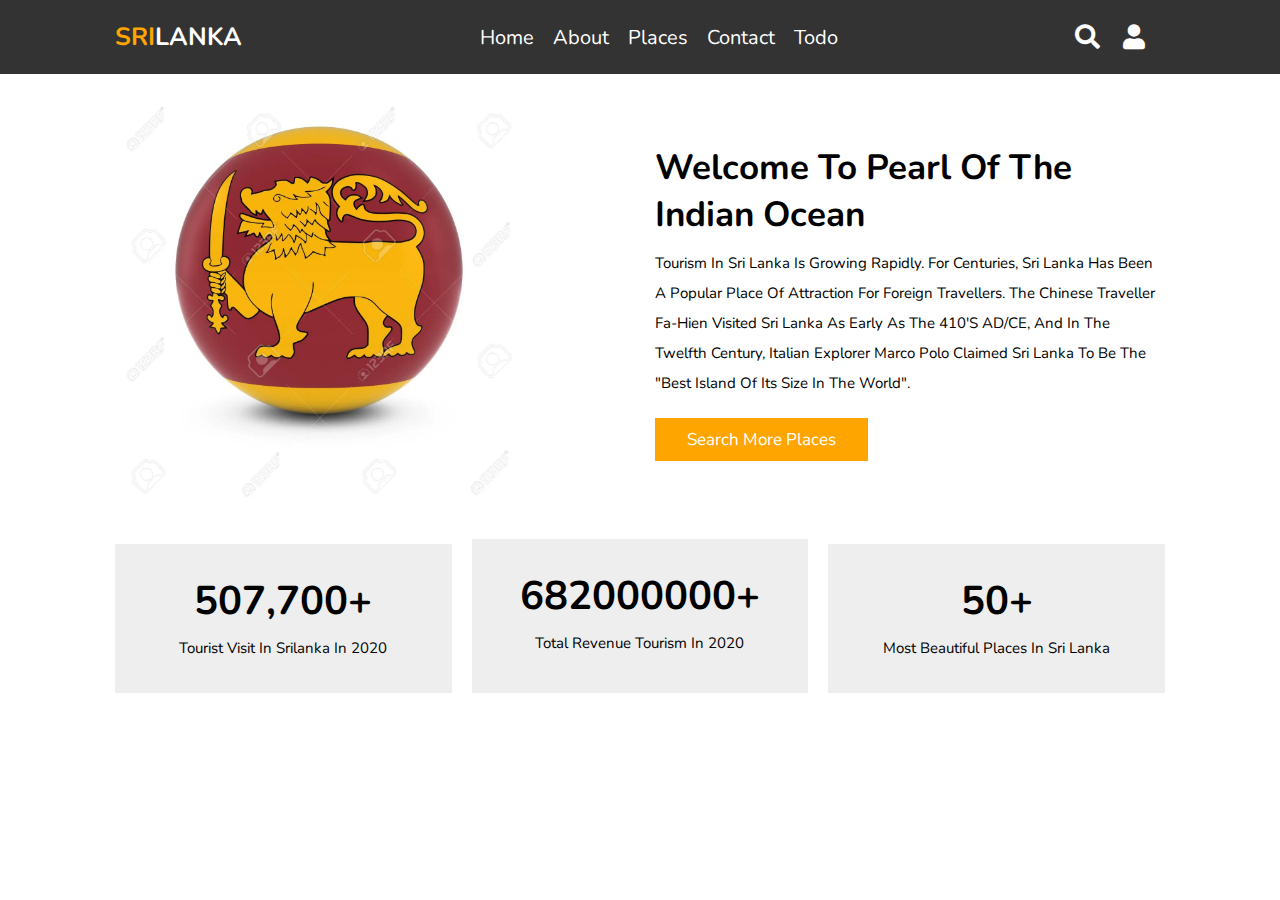
<file: about.html>
<!DOCTYPE html>
<html lang="en">

<head>
    <meta charset="UTF-8">
    <meta http-equiv="X-UA-Compatible" content="IE=edge">
    <meta name="viewport" content="width=device-width, initial-scale=1.0">
    <title>Document</title>
    <link rel="stylesheet" href="about.html">
    <link rel="stylesheet" href="https://unpkg.com/swiper/swiper-bundle.min.css" />

    <!-- font awesome cdn link  -->
    <link rel="stylesheet" href="https://cdnjs.cloudflare.com/ajax/libs/font-awesome/5.15.3/css/all.min.css">

    <!-- custom css file link  -->
    <link rel="stylesheet" href="style.css">
    <link rel="stylesheet" href="about.html">

</head>

<body>
    <header>

        <div id="menu-bar" class="fas fa-bars"></div>

        <a href="index.html" class="logo"><span>SRI</span>LANKA</a>

        <nav class="navbar">
            <a href="index.html">home</a>
            <a href="about.html">about</a>
            <a href="places.html">places</a>
            <a href="contact.html">contact</a>
            <a href="todo.html">todo</a>
            <!-- <a href="#review">review</a>
            <a href="#contact">contact</a> -->
        </nav>

        <div class="icons">
            <i class="fas fa-search" id="search-btn"></i>
            <i class="fas fa-user" id="login-btn"></i>
        </div>

        <form action="" class="search-bar-container">
            <input type="search" id="search-bar" placeholder="search here...">
            <label for="search-bar" class="fas fa-search"></label>
        </form>

    </header>

    <!-- header section ends -->

    <!-- login form container  -->

    <div class="login-form-container">

        <i class="fas fa-times" id="form-close"></i>

        <form action="">
            <h3>login</h3>
            <input type="email" class="box" placeholder="enter your email">
            <input type="password" class="box" placeholder="enter your password">
            <input type="submit" value="login now" class="btn">
            <input type="checkbox" id="remember">
            <label for="remember">remember me</label>
            <p>forget password? <a href="#">click here</a></p>
            <p>don't have and account? <a href="#">register now</a></p>
        </form>

    </div>

    <section class="about" id="about">

        <h1 class="heading"> about us </h1>

        <div class="row">

            <div class="video">
                <img src="images/about.webp" />
            </div>

            <div class="content">
                <h3> Welcome to Pearl of the Indian Ocean </h3>
                <p>Tourism in Sri Lanka is growing rapidly. For centuries, Sri Lanka has been
                    a popular place of attraction for foreign travellers. The Chinese traveller Fa-Hien visited Sri
                    Lanka as early as the 410's AD/CE, and in the twelfth century, Italian explorer Marco Polo claimed
                    Sri Lanka to be the "best island of its size in the world".</p>
                <a href="places.html" class="btn">search more places</a>
            </div>

        </div>

        <div class="box-container">

            <div class="box">
                <h3>507,700+</h3>
                <p>tourist visit in Srilanka in 2020</p>
            </div>
            <div class="box">
                <h3>682000000+</h3>
                <p>Total Revenue  Tourism in 2020<p>
            </div>
            <div class="box">
                <h3>50+</h3>
                <p>most beautiful places in sri lanka</p>
            </div>

          

        </div>

    </section>

    <script src="https://unpkg.com/swiper/swiper-bundle.min.js"></script>
    <script src="script.js"></script>


</body>

</html>
</file>
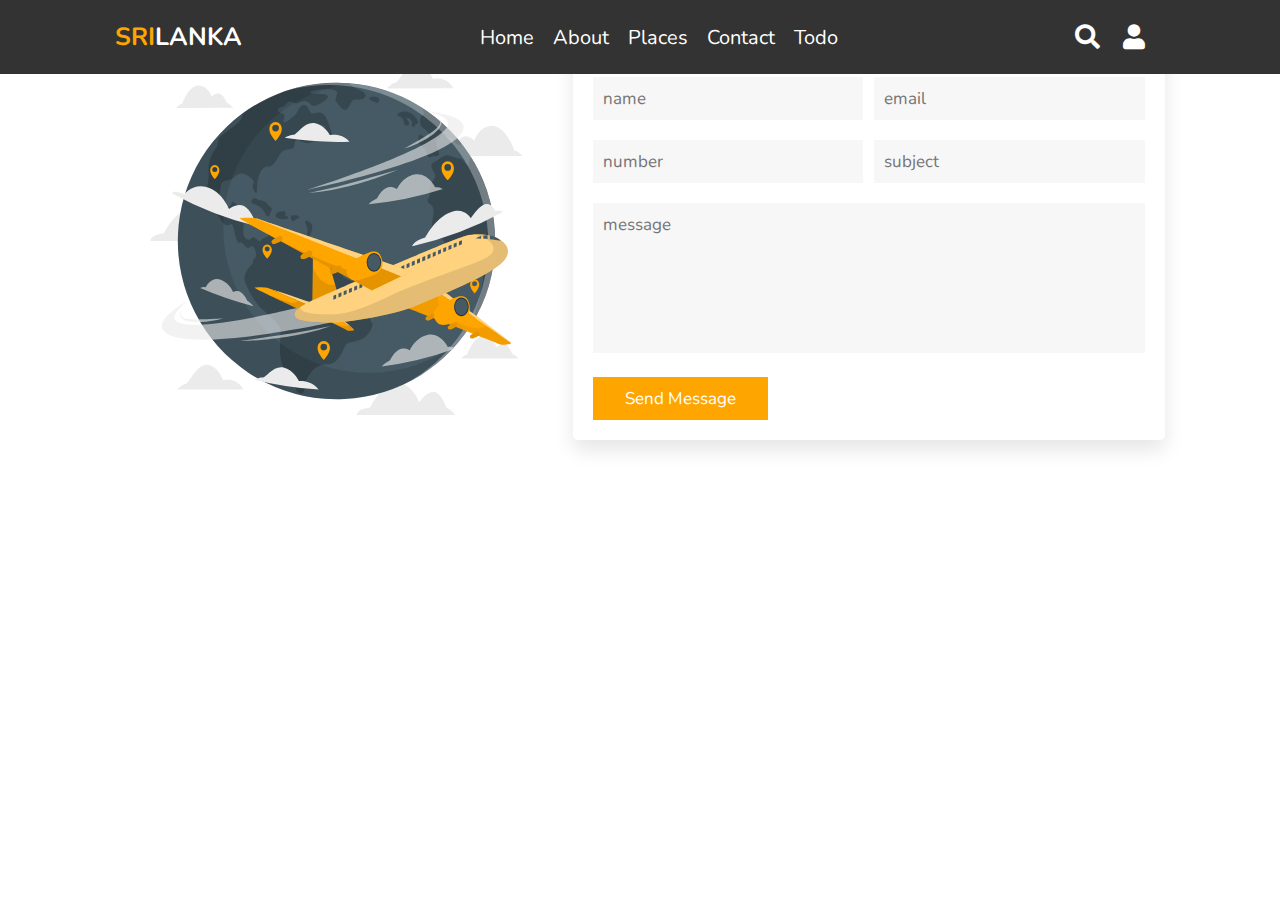
<file: contact.html>
<!DOCTYPE html>
<html lang="en">
<head>
    <meta charset="UTF-8">
    <meta http-equiv="X-UA-Compatible" content="IE=edge">
    <meta name="viewport" content="width=device-width, initial-scale=1.0">
    <title>Document</title>
    <link rel="stylesheet" href="about.html">
    <link rel="stylesheet" href="https://unpkg.com/swiper/swiper-bundle.min.css" />

    <!-- font awesome cdn link  -->
    <link rel="stylesheet" href="https://cdnjs.cloudflare.com/ajax/libs/font-awesome/5.15.3/css/all.min.css">

    <!-- custom css file link  -->
    <link rel="stylesheet" href="style.css">
    <link rel="stylesheet" href="about.html">

</head>
<body>
    <header>

        <div id="menu-bar" class="fas fa-bars"></div>
    
        <a href="index.html" class="logo"><span>SRI</span>LANKA</a>
    
        <nav class="navbar">
            <a href="index.html">home</a>
            <a href="about.html">about</a>
            <a href="places.html">places</a>
            <a href="contact.html">contact</a>
            <a href="todo.html">todo</a>
            <!-- <a href="#review">review</a>
            <a href="#contact">contact</a> -->
        </nav>
    
        <div class="icons">
            <i class="fas fa-search" id="search-btn"></i>
            <i class="fas fa-user" id="login-btn"></i>
        </div>
    
        <form action="" class="search-bar-container">
            <input type="search" id="search-bar" placeholder="search here...">
            <label for="search-bar" class="fas fa-search"></label>
        </form>
    
    </header>
    
    <!-- header section ends -->
    
    <!-- login form container  -->
    
    <div class="login-form-container">
    
        <i class="fas fa-times" id="form-close"></i>
    
        <form action="">
            <h3>login</h3>
            <input type="email" class="box" placeholder="enter your email">
            <input type="password" class="box" placeholder="enter your password">
            <input type="submit" value="login now" class="btn">
            <input type="checkbox" id="remember">
            <label for="remember">remember me</label>
            <p>forget password? <a href="#">click here</a></p>
            <p>don't have and account? <a href="#">register now</a></p>
        </form>
    
    </div>
    <section class="contact" id="contact">
    


    <div class="row">

        <div class="image">
            <img src="images/contact-img.svg" alt="">
        </div>

        <form action="">
            <div class="inputBox">
                <input type="text" placeholder="name">
                <input type="email" placeholder="email">
            </div>
            <div class="inputBox">
                <input type="number" placeholder="number">
                <input type="text" placeholder="subject">
            </div>
            <textarea placeholder="message" name="" id="" cols="30" rows="10"></textarea>
            <input type="submit" class="btn" value="send message">
        </form>

    </div>
    
</section>

<!-- contact section ends -->

<!-- brand section  -->


 
    <script src="https://unpkg.com/swiper/swiper-bundle.min.js"></script>
    <script src="script.js"></script>
   

</body>
</html>
</file>
<file: style.css>
@import url('https://fonts.googleapis.com/css2?family=Nunito:wght@200;300;400;600;700&display=swap');

:root{
  --orange:#ffa500;
}

*{
  font-family: 'Nunito', sans-serif;
  margin:0; padding:0;
  box-sizing: border-box;
  text-transform: capitalize;
  outline: none; border:none;
  text-decoration: none;
  transition: all .2s linear;
}

*::selection{
  background:var(--orange);
  color:#fff;
}

html{
  font-size: 62.5%;
  overflow-x: hidden;
  scroll-padding-top: 6rem;
  scroll-behavior: smooth;
}

section{
  padding:2rem 9%;
}

.heading{
  text-align: center;
  padding:2.5rem 0
}

.heading span{
  font-size: 3.5rem;
  background:rgba(255, 165, 0,.2);
  color:var(--orange);
  border-radius: .5rem;
  padding:.2rem 1rem;
}

.heading span.space{
  background:none;
}

.btn{
  display: inline-block;
  margin-top: 1rem;
  background:var(--orange);
  color:#fff;
  padding:.8rem 3rem;
  border:.2rem solid var(--orange);
  cursor: pointer;
  font-size: 1.7rem;
}

.btn:hover{
  background:rgba(255, 165, 0,.2);
  color:var(--orange);
}

header{
  position: fixed;
  top:0; left: 0; right:0;
  background:#333;
  z-index: 1000;
  display: flex;
  align-items: center;
  justify-content: space-between;
  padding:2rem 9%;
}

header .logo{
  font-size: 2.5rem;
  font-weight: bolder;
  color:#fff;
  text-transform: uppercase;
}

header .logo span{
  color:var(--orange);
}

header .navbar a{
  color:#fff;
  font-size: 2rem;
  margin:0 .8rem;
}

header .navbar a:hover{
  color:var(--orange);
}

header .icons i{
  font-size: 2.5rem;
  color:#fff;
  cursor: pointer;
  margin-right: 2rem;
}

header .icons i:hover{
  color:var(--orange);
}

header .search-bar-container{
  position: absolute;
  top:100%; left: 0; right:0;
  padding:1.5rem 2rem;
  background:#333;
  border-top: .1rem solid rgba(255,255,255,.2);
  display: flex;
  align-items: center;
  z-index: 1001;
  clip-path: polygon(0 0, 100% 0, 100% 0, 0 0);
}

header .search-bar-container.active{
  clip-path: polygon(0 0, 100% 0, 100% 100%, 0 100%);
}

header .search-bar-container #search-bar{
  width:100%;
  padding:1rem;
  text-transform: none;
  color:#333;
  font-size: 1.7rem;
  border-radius: .5rem;
}

header .search-bar-container label{
  color:#fff;
  cursor: pointer;
  font-size: 3rem;
  margin-left: 1.5rem;
}

header .search-bar-container label:hover{
  color:var(--orange);
}

.login-form-container{
  position: fixed;
  top:-120%; left: 0;
  z-index: 10000;
  min-height: 100vh;
  width:100%;
  background:rgba(0,0,0,.7);
  display: flex;
  align-items: center;
  justify-content: center;
}

.login-form-container.active{
  top:0;
}

.login-form-container form{
  margin:2rem;
  padding:1.5rem 2rem;
  border-radius: .5rem;
  background:#fff;
  width:50rem;
}

.login-form-container form h3{
  font-size: 3rem;
  color:#444;
  text-transform: uppercase;
  text-align: center;
  padding:1rem 0;
}

.login-form-container form .box{
  width:100%;
  padding:1rem;
  font-size: 1.7rem;
  color:#333;
  margin:.6rem 0;
  border:.1rem solid rgba(0,0,0,.3);
  text-transform: none;
}

.login-form-container form .box:focus{
  border-color: var(--orange);;
}

.login-form-container form #remember{
  margin:2rem 0;
}

.login-form-container form label{
  font-size: 1.5rem;
}

.login-form-container form .btn{
  display: block;
  width:100%;
}

.login-form-container form p{
  padding:.5rem 0;
  font-size: 1.5rem;
  color:#666;
}

.login-form-container form p a{
  color:var(--orange);
}

.login-form-container form p a:hover{
  color:#333;
  text-decoration: underline;
}

.login-form-container #form-close{
  position: absolute;
  top:2rem; right:3rem;
  font-size: 5rem;
  color:#fff;
  cursor: pointer;
}

#menu-bar{
  color:#fff;
  border:.1rem solid #fff;
  border-radius: .5rem;
  font-size: 3rem;
  padding:.5rem 1.2rem;
  cursor: pointer;
  display: none;
}

.home{
  min-height: 100vh;
  display: flex;
  align-items: center;
  justify-content: center;
  flex-flow: column;
  position: relative;
  z-index: 0;
}

.home .content{
  text-align: center;
}

.home .content h3{
  font-size: 4.5rem;
  color:#fff;
  text-transform: uppercase;
  text-shadow: 0 .3rem .5rem rgba(0,0,0,.1);
}

.home .content p{
  font-size: 2.5rem;
  color:#fff;
  padding:.5rem 0;
}

.home .img-container img{
  position: absolute;
  top:0; left: 0;
  z-index: -1;
  height: 100%;
  width:100%;
  object-fit: cover;
}

.home .controls{
  padding:1rem;
  border-radius: 5rem;
  background:rgba(0,0,0,.7);
  position: relative;
  top:10rem;
}

.home .controls .img-btn{
  height:2rem;
  width:2rem;
  display: inline-block;
  border-radius: 50%;
  background:#fff;
  cursor: pointer;
  margin:0 .5rem;
}

.home .controls .img-btn.active{
  background:var(--orange);
}
.about .row {
  display: -webkit-box;
  display: -ms-flexbox;
  display: flex;
  -webkit-box-align: center;
      -ms-flex-align: center;
          align-items: center;
  -ms-flex-wrap: wrap;
      flex-wrap: wrap;
  gap: 3rem;
  
}

.about .row .video {
  -webkit-box-flex: 1;
      -ms-flex: 1 1 41rem;
          flex: 1 1 41rem;
}

.about .row .video img {
  width: 80%;
}

.about .row .content {
  -webkit-box-flex: 1;
      -ms-flex: 1 1 41rem;
          flex: 1 1 41rem;
}

.about .row .content h3 {
  font-size: 3.5rem;
  color: var(--black);
  text-transform: capitalize;
}

.about .row .content p {
  font-size: 1.5rem;
  color: var(--light-color);
  line-height: 2;
  padding: 1rem 0;
}

.about .box-container {
  margin-top: 3rem;
  display: -ms-grid;
  display: grid;
  -ms-grid-columns: (minmax(16rem, 1fr))[auto-fit];
      grid-template-columns: repeat(auto-fit, minmax(16rem, 1fr));
  gap: 2rem;
  -webkit-box-align: end;
      -ms-flex-align: end;
          align-items: flex-end;
         
}

.about .box-container .box {
  text-align: center;
  background: var(--light-bg);
  padding: 3rem 2rem;
  background-color: #eee;
}
.about .box-container .box img{
  height: 25rem;
  width:100%;
  object-fit: cover;
}

.about .box-container .box h3 {
  font-size: 4rem;
  color: var(--black);
  text-transform: capitalize;
 
}

.about .box-container .box p {
  font-size: 1.5rem;
  color: var(--light-color);
  line-height: 2;
  padding-top: .5rem;
}



.places .box-container{
  display: flex;
  flex-wrap: wrap;
  gap:2rem;
}

.places .box-container .box{
  flex:1 1 30rem;
  border-radius: .5rem;
  overflow: hidden;
  box-shadow: 0 1rem 2rem rgba(0,0,0,.1);
}

.places .box-container .box img{
  height: 25rem;
  width:100%;
  object-fit: cover;
}

.places .box-container .box .content{
  padding:2rem;
}

.places.box-container .box .content h3{
  font-size:2rem;
  color:#333;
}

.places .box-container .box .content h3 i{
  color:var(--orange);
}

.places .box-container .box .content p{
  font-size:1.7rem;
  color:#666;
  padding:1rem 0;
}

.places .box-container .box .content .stars i{
  font-size:1.7rem;
  color:var(--orange);
}

.places .box-container .box .content .price{
  font-size: 2rem;
  color:#333;
  padding-top: 1rem;
}

.places .box-container .box .content .price span{
  color:#666;
  font-size: 1.5rem;
  text-decoration: line-through;
}





.contact .row{
  display: flex;
  flex-wrap: wrap;
  gap:1.5rem;
  align-items: center;
}

.contact .row .image{
  flex:1 1 35rem;
}

.contact .row .image img{
  width:100%;
}

.contact .row form{
  flex:1 1 50rem;
  padding:2rem;
  box-shadow: 0 1rem 2rem rgba(0,0,0,.1);
  border-radius: .5rem;
}

.contact .row form .inputBox{
  display: flex;
  flex-wrap: wrap;
  justify-content: space-between;
}

.contact .row form .inputBox input, .contact .row form textarea{
  width:49%;
  margin:1rem 0;
  padding:1rem;
  font-size: 1.7rem;
  color:#333;
  background:#f7f7f7;
  text-transform: none;
}

.contact .row form textarea{
  height: 15rem;
  resize: none;
  width:100%;
}

.brand-container{
  text-align: center;
}


















/* media queries  */

@media (max-width:1200px){

  html{
    font-size: 55%;
  }

}

@media (max-width:991px){

  header{
    padding:2rem;
  }

  section{
    padding:2rem;
  }

}

@media (max-width:768px){

  #menu-bar{
    display: initial;
  }

  header .navbar{
    position: absolute;
    top:100%; right:0; left: 0;
    background: #333;
    border-top: .1rem solid rgba(255,255,255,.2);
    padding:1rem 2rem;
    clip-path: polygon(0 0, 100% 0, 100% 0, 0 0);
  }

  header .navbar.active{
    clip-path: polygon(0 0, 100% 0, 100% 100%, 0 100%);
  }

  header .navbar a{
    display: block;
    border-radius: .5rem;
    padding:1.5rem;
    margin:1.5rem 0;    
    background:#222;
  }

}

@media (max-width:450px){

  html{
    font-size: 50%;
  }

  .heading span{
    font-size: 2.5rem;
  }

  .contact .row form .inputBox input{
    width:100%;
  }

}

/* 
About section */
</file>
